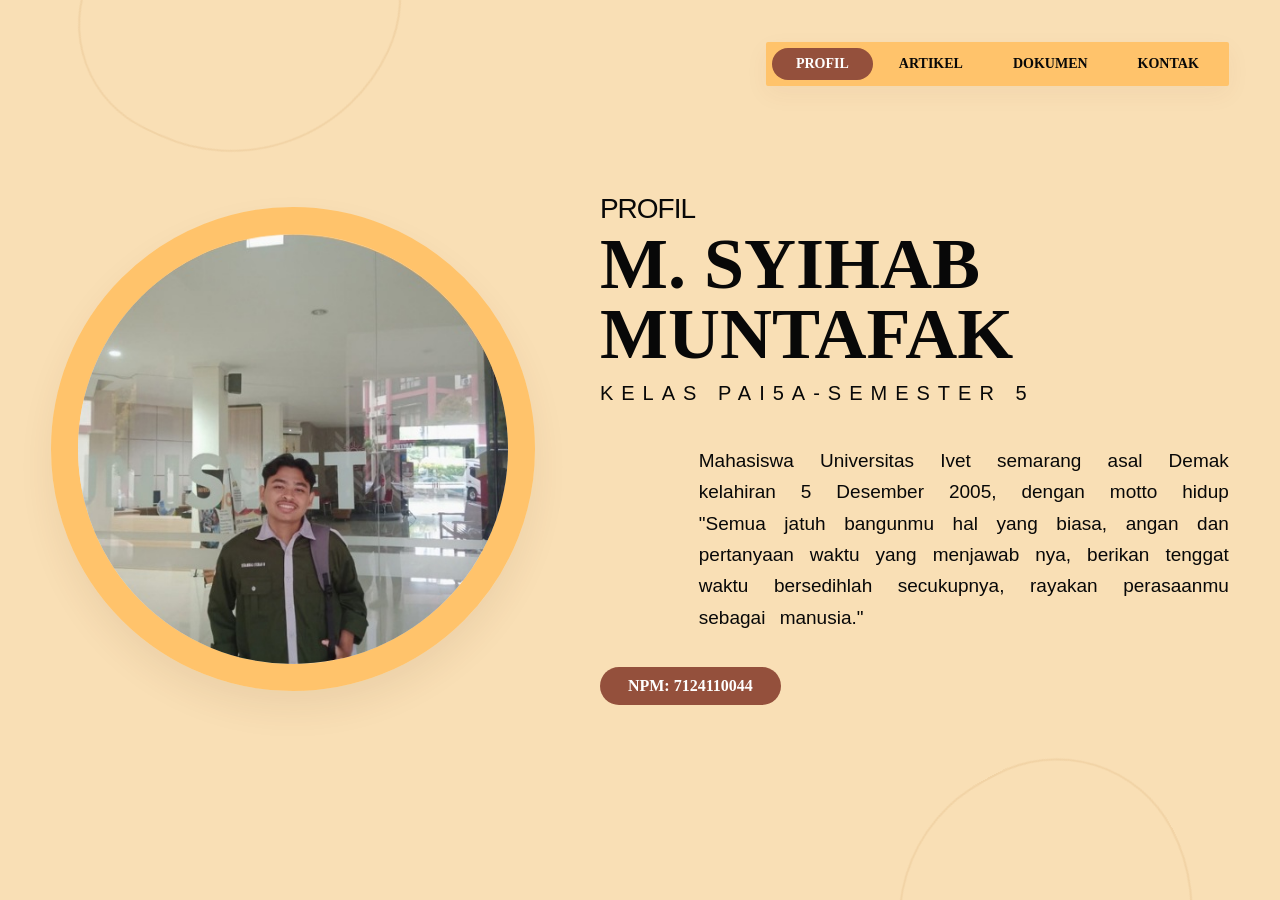
<file: index.html>
<!doctype html>
<html lang="id">
<head>
<meta charset="utf-8">
<meta name="viewport" content="width=device-width,initial-scale=1">
<title>Profil — M. Syihab Muntafak</title>
<link rel="stylesheet" href="style.css">
</head>
<body data-page="profil">
<div class="page fade">

<nav class="navbar">
  <a data-page="profil" href="index.html">PROFIL</a>
  <a data-page="artikel" href="artikel.html">ARTIKEL</a>
  <a data-page="dokumen" href="dokumen.html">DOKUMEN</a>
  <a data-page="kontak" href="kontak.html">KONTAK</a>
</nav>


<main class="hero">
  <div class="photo"><img src="profile.jpg" alt="Foto profil M. Shihab Muntafak"></div>
  <section>
    <div class="eyebrow">PROFIL</div>
    <h1>M. SYIHAB MUNTAFAK</h1>
    <div class="subtitle">KELAS PAI5A-SEMESTER 5</div>
    <p class="bio">Mahasiswa Universitas Ivet semarang asal Demak kelahiran 5 Desember 2005, dengan motto hidup "Semua jatuh bangunmu hal yang biasa, angan dan pertanyaan waktu yang menjawab nya, berikan tenggat waktu bersedihlah secukupnya, rayakan perasaanmu sebagai manusia."</p>
    <span class="badge">NPM: 7124110044</span>
  </section>
</main>

</div>
<div class="toast"></div>
<script src="script.js"></script>
</body>
</html>
</file>
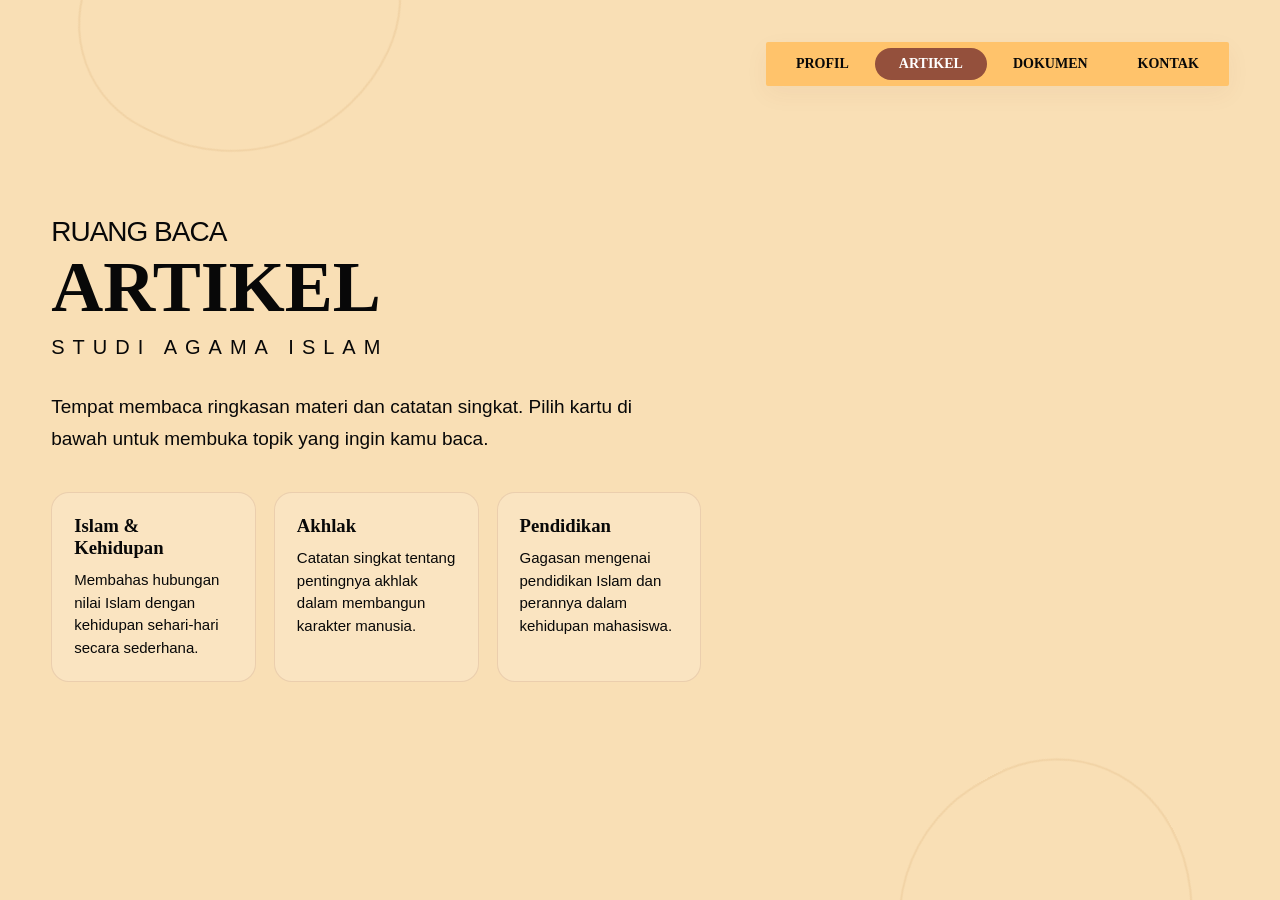
<file: artikel.html>
<!doctype html>
<html lang="id">
<head>
<meta charset="utf-8">
<meta name="viewport" content="width=device-width,initial-scale=1">
<title>Artikel — M. Syihab Muntafak</title>
<link rel="stylesheet" href="style.css">
</head>
<body data-page="artikel">
<div class="page fade">

<nav class="navbar">
  <a data-page="profil" href="index.html">PROFIL</a>
  <a data-page="artikel" href="artikel.html">ARTIKEL</a>
  <a data-page="dokumen" href="dokumen.html">DOKUMEN</a>
  <a data-page="kontak" href="kontak.html">KONTAK</a>
</nav>


<main class="standard">
<section class="panel">
  <div class="eyebrow">RUANG BACA</div>
  <h1>ARTIKEL</h1>
  <div class="subtitle">STUDI AGAMA ISLAM</div>
  <p>Tempat membaca ringkasan materi dan catatan singkat. Pilih kartu di bawah untuk membuka topik yang ingin kamu baca.</p>
  <div class="article-grid">
    <article class="card"><h3>Islam & Kehidupan</h3><p>Membahas hubungan nilai Islam dengan kehidupan sehari-hari secara sederhana.</p></article>
    <article class="card"><h3>Akhlak</h3><p>Catatan singkat tentang pentingnya akhlak dalam membangun karakter manusia.</p></article>
    <article class="card"><h3>Pendidikan</h3><p>Gagasan mengenai pendidikan Islam dan perannya dalam kehidupan mahasiswa.</p></article>
  </div>
</section>
</main>

</div>
<div class="toast"></div>
<script src="script.js"></script>
</body>
</html>
</file>
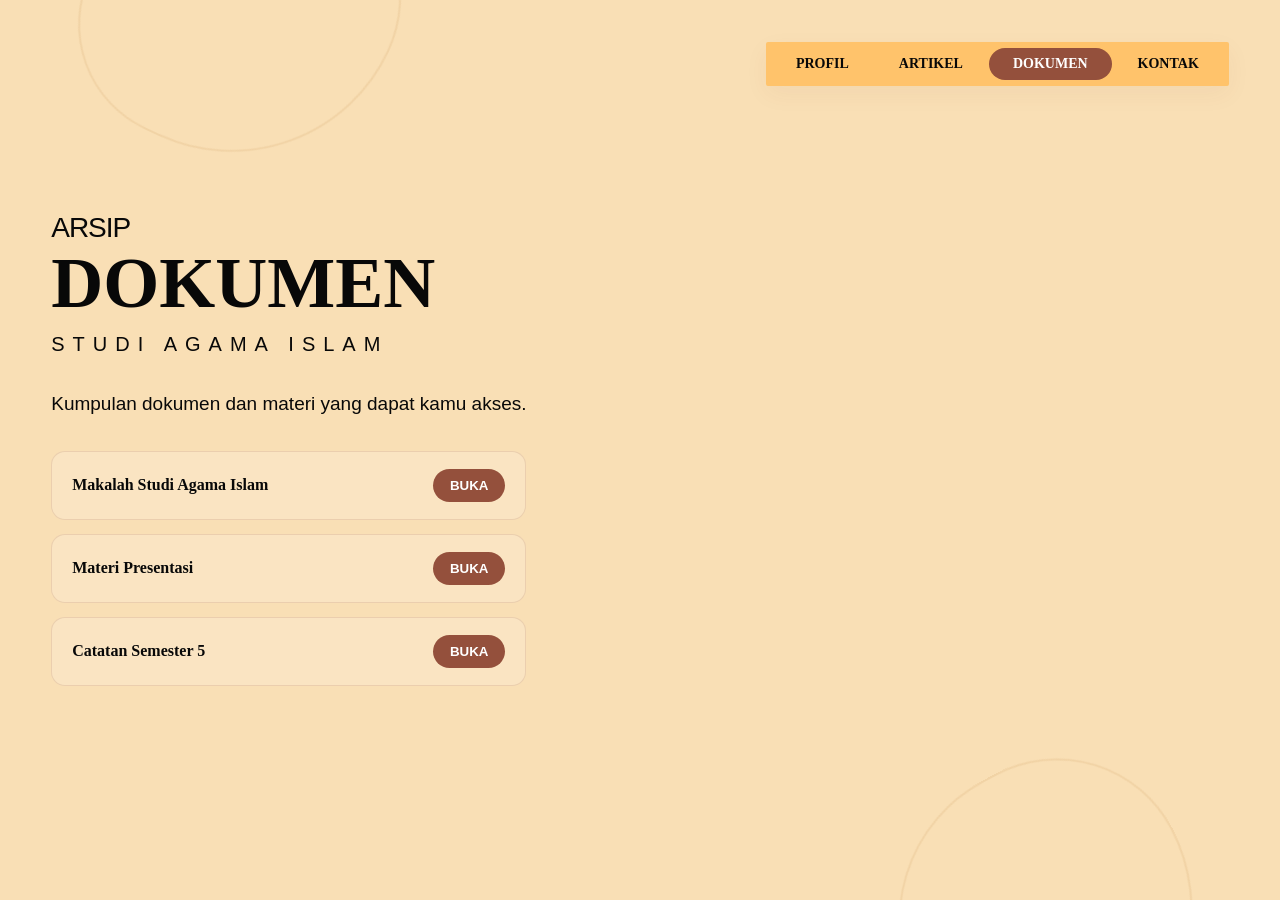
<file: dokumen.html>
<!doctype html>
<html lang="id">
<head>
<meta charset="utf-8">
<meta name="viewport" content="width=device-width,initial-scale=1">
<title>Dokumen — M. Shihab Muntafak</title>
<link rel="stylesheet" href="style.css">
</head>
<body data-page="dokumen">
<div class="page fade">

<nav class="navbar">
  <a data-page="profil" href="index.html">PROFIL</a>
  <a data-page="artikel" href="artikel.html">ARTIKEL</a>
  <a data-page="dokumen" href="dokumen.html">DOKUMEN</a>
  <a data-page="kontak" href="kontak.html">KONTAK</a>
</nav>


<main class="standard">
<section class="panel">
  <div class="eyebrow">ARSIP</div>
  <h1>DOKUMEN</h1>
  <div class="subtitle">STUDI AGAMA ISLAM</div>
  <p>Kumpulan dokumen dan materi yang dapat kamu akses.</p>
  <div class="doc-list">
    <div class="doc"><strong>Makalah Studi Agama Islam</strong><button class="btn download-demo">BUKA</button></div>
    <div class="doc"><strong>Materi Presentasi</strong><button class="btn download-demo">BUKA</button></div>
    <div class="doc"><strong>Catatan Semester 5</strong><button class="btn download-demo">BUKA</button></div>
  </div>
</section>
</main>

</div>
<div class="toast"></div>
<script src="script.js"></script>
</body>
</html>
</file>
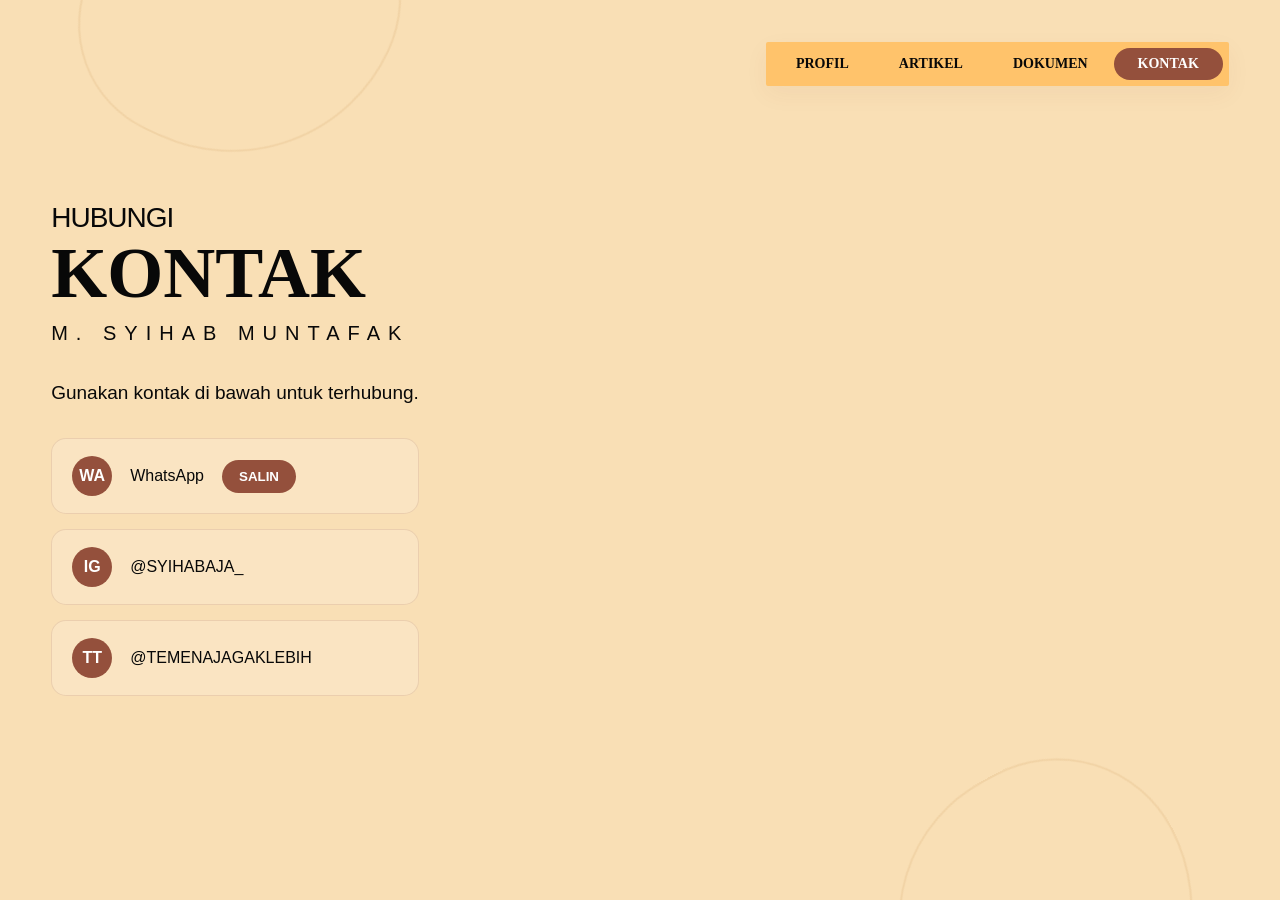
<file: kontak.html>
<!doctype html>
<html lang="id">
<head>
<meta charset="utf-8">
<meta name="viewport" content="width=device-width,initial-scale=1">
<title>Kontak — M. Syihab Muntafak</title>
<link rel="stylesheet" href="style.css">
</head>
<body data-page="kontak">
<div class="page fade">

<nav class="navbar">
  <a data-page="profil" href="index.html">PROFIL</a>
  <a data-page="artikel" href="artikel.html">ARTIKEL</a>
  <a data-page="dokumen" href="dokumen.html">DOKUMEN</a>
  <a data-page="kontak" href="kontak.html">KONTAK</a>
</nav>


<main class="standard">
<section class="panel">
  <div class="eyebrow">HUBUNGI</div>
  <h1>KONTAK</h1>
  <div class="subtitle">M. SYIHAB MUNTAFAK</div>
  <p>Gunakan kontak di bawah untuk terhubung.</p>
  <div class="contact-list">
    <div class="contact"><span class="icon">WA</span><span>WhatsApp</span><button class="btn" data-copy="082314480338">SALIN</button></div>
    <div class="contact"><span class="icon">IG</span><a href="https://instagram.com/syihabaja_" target="_blank">@SYIHABAJA_</a></div>
    <div class="contact"><span class="icon">TT</span><a href="https://tiktok.com/@temenajagaklebih" target="_blank">@TEMENAJAGAKLEBIH</a></div>
  </div>
</section>
</main>

</div>
<div class="toast"></div>
<script src="script.js"></script>
</body>
</html>
</file>
<file: style.css>
:root{
  --cream:#f9dfb5;
  --gold:#ffc36b;
  --brown:#94503c;
  --brown-dark:#713728;
  --ink:#080808;
  --muted:#6e4a3e;
}
*{box-sizing:border-box;margin:0;padding:0}
html{scroll-behavior:smooth}
body{
  min-height:100vh;background:var(--cream);color:var(--ink);
  font-family:Arial,Helvetica,sans-serif;overflow-x:hidden;
}
body:before,body:after{
  content:"";position:fixed;z-index:-1;pointer-events:none;opacity:.22;
  width:300px;height:300px;border:2px solid #d5a96e;border-radius:55% 45% 60% 40%;
}
body:before{top:-145px;left:90px;transform:rotate(25deg)}
body:after{right:80px;bottom:-170px;transform:rotate(-28deg)}

.page{
  width:min(1180px,92%);min-height:100vh;margin:auto;padding:42px 0 55px;
  position:relative;
}
.navbar{
  width:max-content;max-width:100%;margin:0 0 58px auto;
  background:var(--gold);display:flex;gap:2px;padding:6px;
  border-radius:2px;box-shadow:0 8px 25px rgba(111,62,35,.05);
  position:sticky;top:16px;z-index:20;
}
.navbar a{
  text-decoration:none;color:#080808;font-family:Georgia,"Times New Roman",serif;
  font-weight:700;font-size:14px;padding:8px 24px;border-radius:22px;
  transition:.25s ease;white-space:nowrap;
}
.navbar a:hover{transform:translateY(-2px);background:rgba(148,80,60,.18)}
.navbar a.active{background:var(--brown);color:#fff}

.hero{
  min-height:610px;display:grid;grid-template-columns:1fr 1.3fr;
  gap:65px;align-items:center;
}
.photo{
  width:min(520px,100%);aspect-ratio:1;border-radius:50%;
  border:27px solid var(--gold);overflow:hidden;margin:auto;
  box-shadow:0 18px 35px rgba(90,45,25,.08);
}
.photo img{width:100%;height:100%;object-fit:cover;display:block}

.eyebrow{font-size:28px;letter-spacing:-1px;margin-bottom:4px}
h1,h2{font-family:Georgia,"Times New Roman",serif}
h1{font-size:clamp(48px,6vw,72px);line-height:.98;margin-bottom:12px}
.subtitle{
  font-size:20px;letter-spacing:8px;margin-bottom:40px;
}
.bio{
  max-width:530px;margin-left:auto;font-size:19px;line-height:1.65;
  text-align:justify;word-spacing:9px;
}
.badge{
  display:inline-block;background:var(--brown);color:white;
  padding:10px 28px;border-radius:25px;font-family:Georgia,serif;
  font-weight:bold;margin-top:34px;transition:.2s;
}
.badge:hover{background:var(--brown-dark);transform:translateY(-2px)}

.standard{
  min-height:610px;display:flex;align-items:center;
}
.panel{max-width:650px}
.panel h1{font-size:clamp(50px,6vw,72px);margin-bottom:14px}
.panel .subtitle{margin-bottom:32px}
.panel p{font-size:19px;line-height:1.65;max-width:600px}
.article-grid{
  display:grid;grid-template-columns:repeat(3,1fr);gap:18px;margin-top:38px;
}
.card{
  background:rgba(255,255,255,.17);border:1px solid rgba(148,80,60,.15);
  border-radius:18px;padding:22px;transition:.25s;
}
.card:hover{transform:translateY(-7px);background:rgba(255,255,255,.28)}
.card h3{font-family:Georgia,serif;margin-bottom:10px}
.card p{font-size:15px!important;line-height:1.5!important}

.doc-list{display:grid;gap:14px;margin-top:32px;max-width:700px}
.doc{
  display:flex;align-items:center;justify-content:space-between;gap:20px;
  background:rgba(255,255,255,.18);padding:17px 20px;border-radius:14px;
  border:1px solid rgba(148,80,60,.15);transition:.2s;
}
.doc:hover{transform:translateX(6px)}
.doc strong{font-family:Georgia,serif}
.btn{
  border:0;background:var(--brown);color:white;padding:9px 17px;border-radius:18px;
  cursor:pointer;font-weight:bold;transition:.2s;
}
.btn:hover{background:var(--brown-dark);transform:translateY(-1px)}

.contact-list{display:grid;gap:15px;margin-top:30px;max-width:600px}
.contact{
  display:flex;align-items:center;gap:18px;padding:17px 20px;
  border-radius:15px;background:rgba(255,255,255,.18);
  border:1px solid rgba(148,80,60,.15);
}
.icon{
  width:40px;height:40px;border-radius:50%;display:grid;place-items:center;
  background:var(--brown);color:white;font-weight:bold;flex:none;
}
.contact a{color:var(--ink);text-decoration:none}
.contact a:hover{text-decoration:underline}

.toast{
  position:fixed;left:50%;bottom:25px;transform:translate(-50%,20px);
  background:#17110e;color:white;padding:12px 20px;border-radius:25px;
  opacity:0;pointer-events:none;transition:.25s;z-index:50;
}
.toast.show{opacity:1;transform:translate(-50%,0)}

.fade{animation:fade .45s ease}
@keyframes fade{from{opacity:.2;transform:translateY(8px)}to{opacity:1;transform:none}}

@media(max-width:800px){
  .page{padding-top:22px}
  .navbar{margin:0 auto 35px;position:relative;top:auto;flex-wrap:wrap;justify-content:center}
  .navbar a{font-size:12px;padding:7px 13px}
  .hero{grid-template-columns:1fr;gap:30px;text-align:center;min-height:auto}
  .photo{width:min(390px,88vw);border-width:16px}
  .bio{margin:auto;text-align:center;font-size:16px;word-spacing:3px}
  .subtitle{font-size:15px;letter-spacing:4px}
  .standard{min-height:auto;padding:30px 0 60px}
  .article-grid{grid-template-columns:1fr}
  .panel{width:100%}
}
</file>
